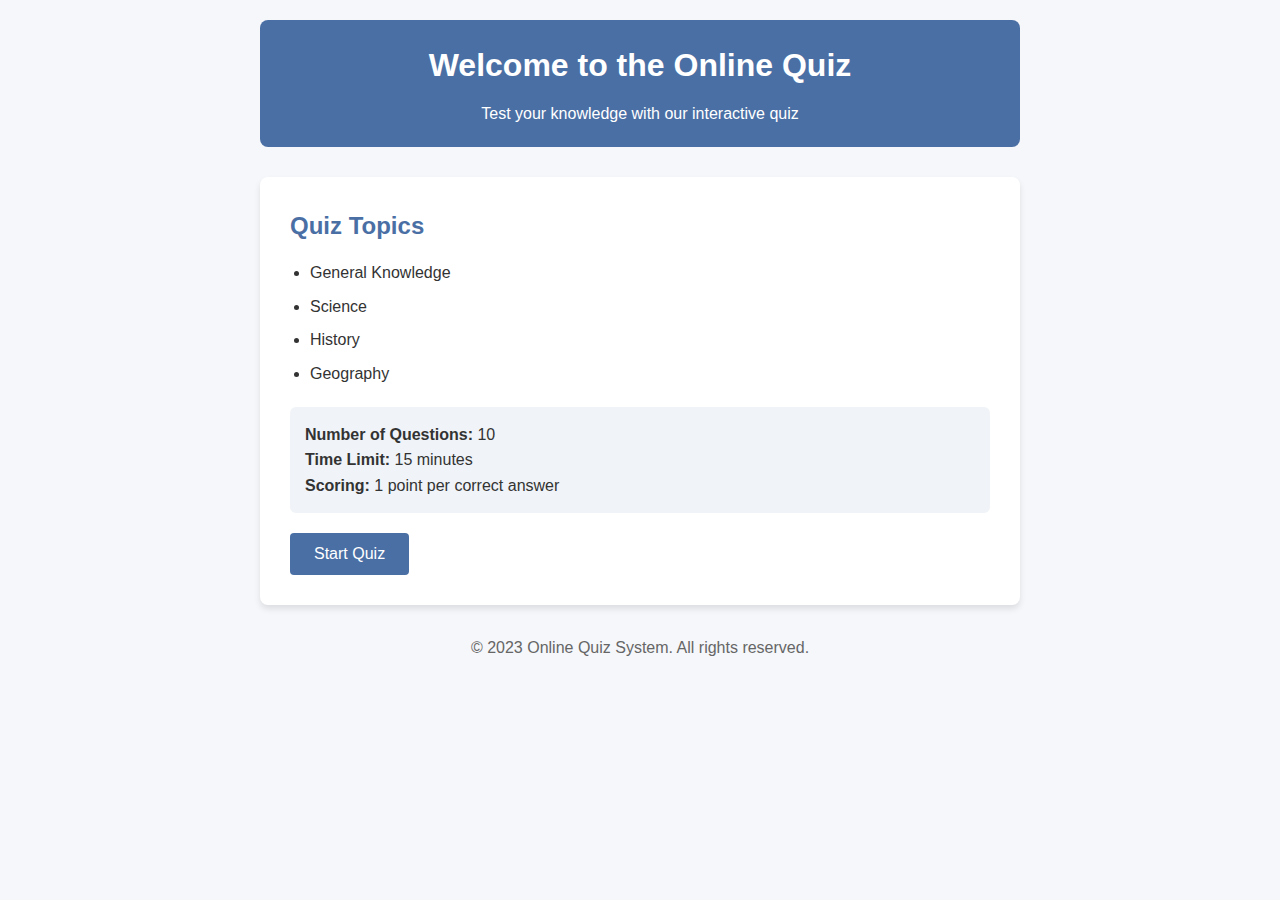
<file: index.html>
<!DOCTYPE html>
<html lang="en">
<head>
    <meta charset="UTF-8">
    <meta name="viewport" content="width=device-width, initial-scale=1.0">
    <title>Online Quiz System</title>
    <link rel="stylesheet" href="styles.css">
</head>
<body>
    <div class="container">
        <header>
            <h1>Welcome to the Online Quiz</h1>
            <p>Test your knowledge with our interactive quiz</p>
        </header>
        
        <main class="main-content">
            <div class="quiz-intro">
                <h2>Quiz Topics</h2>
                <ul>
                    <li>General Knowledge</li>
                    <li>Science</li>
                    <li>History</li>
                    <li>Geography</li>
                </ul>
                
                <div class="quiz-info">
                    <p><strong>Number of Questions:</strong> 10</p>
                    <p><strong>Time Limit:</strong> 15 minutes</p>
                    <p><strong>Scoring:</strong> 1 point per correct answer</p>
                </div>
                
                <button id="start-quiz" onclick="location.href='quiz.html'">Start Quiz</button>
            </div>
        </main>
        
        <footer>
            <p>&copy; 2023 Online Quiz System. All rights reserved.</p>
        </footer>
    </div>
</body>
</html>
</file>
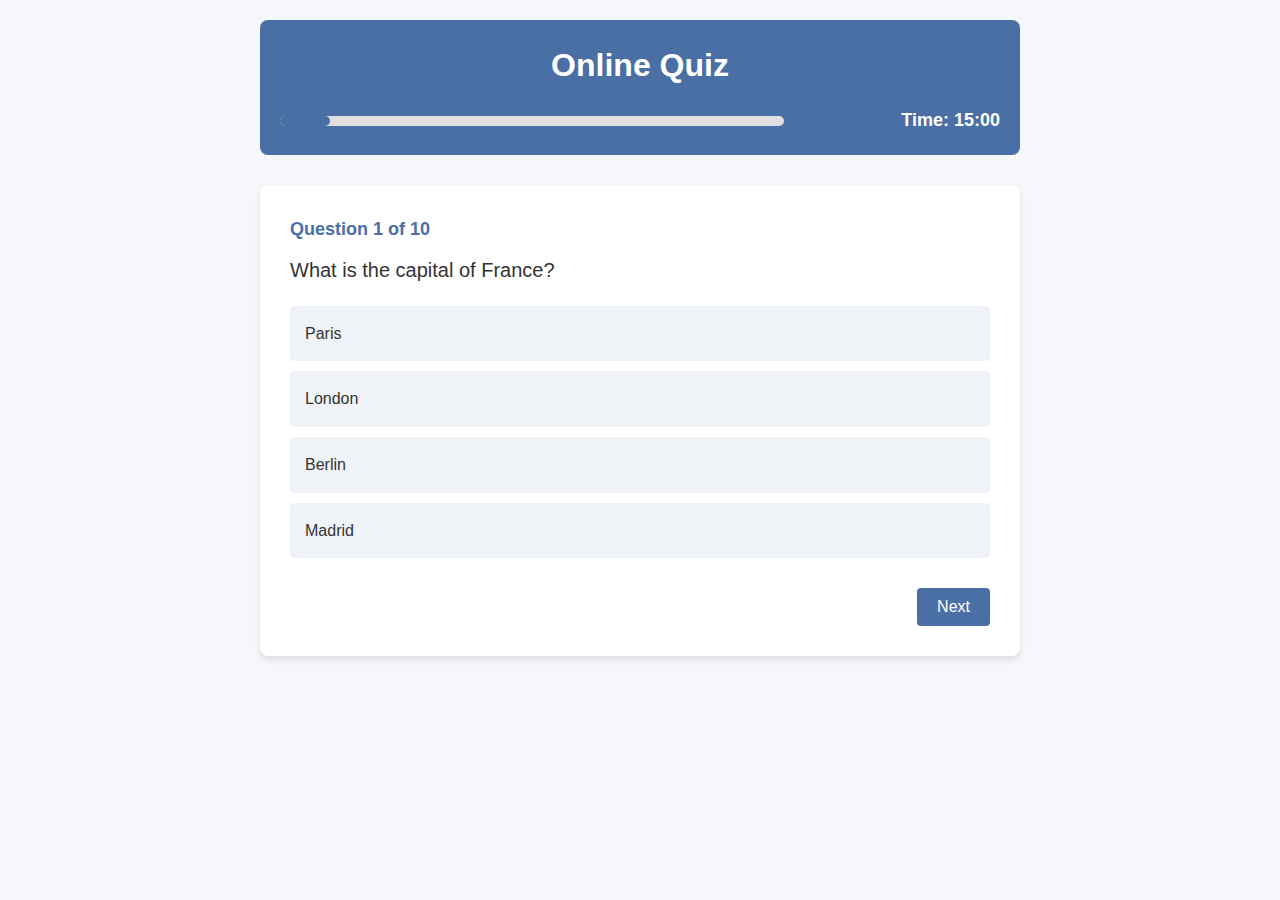
<file: quiz.html>
<!DOCTYPE html>
<html lang="en">
<head>
    <meta charset="UTF-8">
    <meta name="viewport" content="width=device-width, initial-scale=1.0">
    <title>Quiz - Online Quiz System</title>
    <link rel="stylesheet" href="styles.css">
</head>
<body>
    <div class="container">
        <header>
            <h1>Online Quiz</h1>
            <div class="quiz-progress">
                <div class="progress-bar">
                    <div class="progress" id="progress"></div>
                </div>
                <div class="timer" id="timer">Time: 15:00</div>
            </div>
        </header>
        
        <main class="quiz-container">
            <div class="question-number" id="question-number">Question 1 of 10</div>
            <div class="question" id="question"></div>
            
            <div class="options" id="options">
                <!-- Options will be inserted by JavaScript -->
            </div>
            
            <div class="navigation">
                <button id="prev-btn" class="nav-btn">Previous</button>
                <button id="next-btn" class="nav-btn">Next</button>
                <button id="submit-quiz" class="nav-btn">Submit Quiz</button>
            </div>
        </main>
    </div>
    
    <script src="quiz.js"></script>
</body>
</html>
</file>
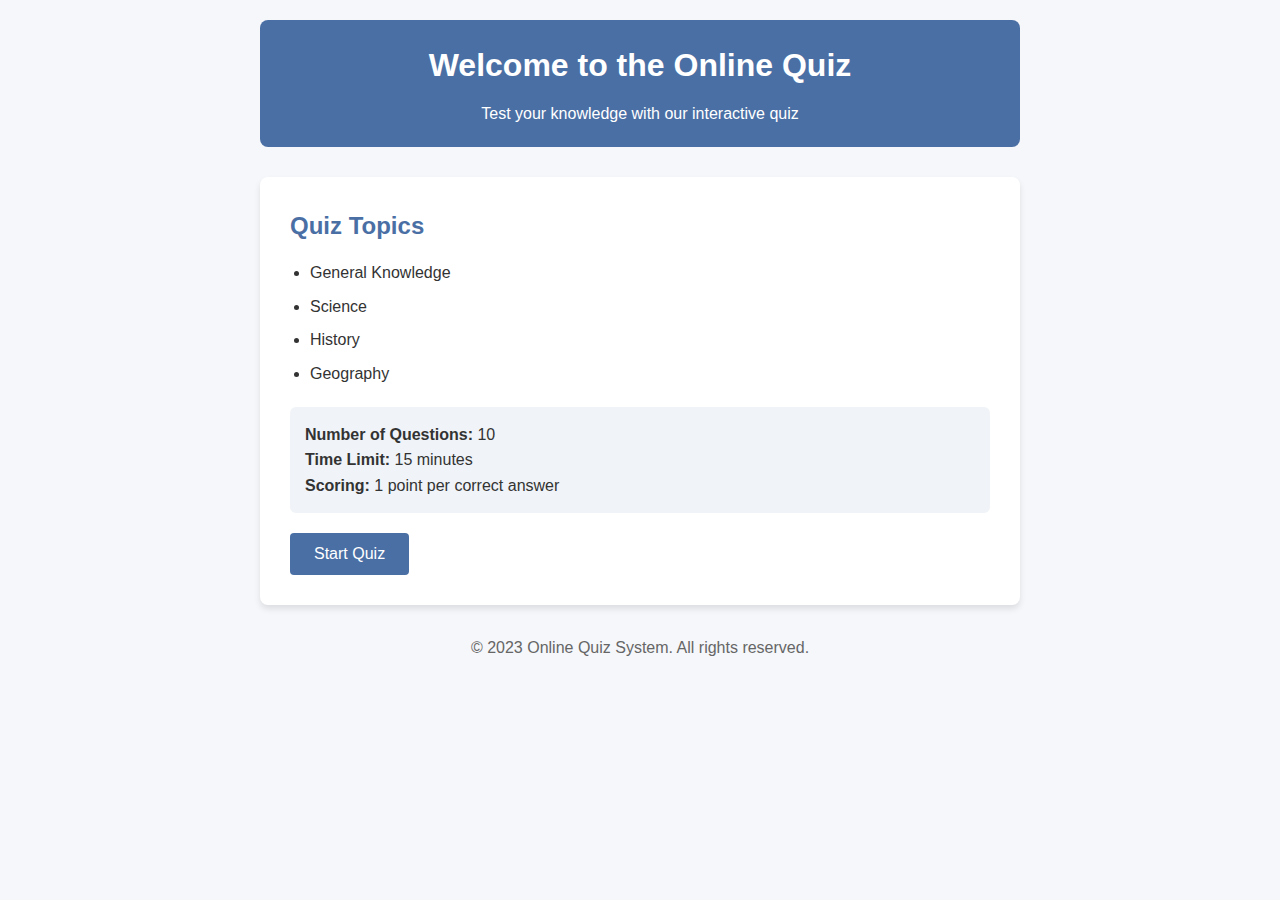
<file: results.html>
<!DOCTYPE html>
<html lang="en">
<head>
    <meta charset="UTF-8">
    <meta name="viewport" content="width=device-width, initial-scale=1.0">
    <title>Results - Online Quiz System</title>
    <link rel="stylesheet" href="styles.css">
</head>
<body>
    <div class="container">
        <header>
            <h1>Quiz Results</h1>
        </header>
        
        <main class="results-container">
            <div class="score-card" id="score-card">
                <h2>Your Score</h2>
                <div class="score" id="score">0/10</div>
                <div class="score-message" id="score-message"></div>
            </div>
            
            <div class="detailed-results" id="detailed-results">
                <!-- Detailed results will be inserted by JavaScript -->
            </div>
            
            <div class="action-buttons">
                <button id="retry-quiz" onclick="location.href='quiz.html'">Try Again</button>
                <button id="back-to-home" onclick="location.href='index.html'">Back to Home</button>
            </div>
        </main>
    </div>
    
    <script src="results.js"></script>
</body>
</html>
</file>
<file: styles.css>
* {
    margin: 0;
    padding: 0;
    box-sizing: border-box;
    font-family: 'Segoe UI', Tahoma, Geneva, Verdana, sans-serif;
}

body {
    background-color: #f5f7fa;
    color: #333;
    line-height: 1.6;
}

.container {
    max-width: 800px;
    margin: 0 auto;
    padding: 20px;
}

header {
    text-align: center;
    margin-bottom: 30px;
    padding: 20px;
    background-color: #4a6fa5;
    color: white;
    border-radius: 8px;
}

header h1 {
    margin-bottom: 10px;
}

.main-content {
    background-color: white;
    padding: 30px;
    border-radius: 8px;
    box-shadow: 0 4px 6px rgba(0, 0, 0, 0.1);
}

.quiz-intro h2 {
    color: #4a6fa5;
    margin-bottom: 15px;
}

.quiz-intro ul {
    margin-left: 20px;
    margin-bottom: 20px;
}

.quiz-intro li {
    margin-bottom: 8px;
}

.quiz-info {
    background-color: #f0f4f8;
    padding: 15px;
    border-radius: 6px;
    margin-bottom: 20px;
}

button {
    background-color: #4a6fa5;
    color: white;
    border: none;
    padding: 12px 24px;
    border-radius: 4px;
    cursor: pointer;
    font-size: 16px;
    transition: background-color 0.3s;
}

button:hover {
    background-color: #385d8a;
}

footer {
    text-align: center;
    margin-top: 30px;
    color: #666;
}

/* Quiz Page Styles */
.quiz-progress {
    display: flex;
    justify-content: space-between;
    align-items: center;
    margin-top: 15px;
}

.progress-bar {
    width: 70%;
    height: 10px;
    background-color: #e0e0e0;
    border-radius: 5px;
}

.progress {
    height: 100%;
    background-color: #4a6fa5;
    border-radius: 5px;
    width: 10%;
}

.timer {
    font-weight: bold;
    font-size: 18px;
}

.quiz-container {
    background-color: white;
    padding: 30px;
    border-radius: 8px;
    box-shadow: 0 4px 6px rgba(0, 0, 0, 0.1);
}

.question-number {
    font-size: 18px;
    font-weight: bold;
    margin-bottom: 10px;
    color: #4a6fa5;
}

.question {
    font-size: 20px;
    margin-bottom: 20px;
}

.options {
    margin-bottom: 30px;
}

.option {
    display: block;
    padding: 15px;
    margin-bottom: 10px;
    background-color: #f0f4f8;
    border-radius: 4px;
    cursor: pointer;
    transition: background-color 0.3s;
}

.option:hover {
    background-color: #e0e7f1;
}

.option.selected {
    background-color: #4a6fa5;
    color: white;
}

.navigation {
    display: flex;
    justify-content: space-between;
}

.nav-btn {
    padding: 10px 20px;
}

#submit-quiz {
    background-color: #28a745;
}

#submit-quiz:hover {
    background-color: #218838;
}

/* Results Page Styles */
.results-container {
    background-color: white;
    padding: 30px;
    border-radius: 8px;
    box-shadow: 0 4px 6px rgba(0, 0, 0, 0.1);
}

.score-card {
    text-align: center;
    margin-bottom: 30px;
}

.score {
    font-size: 48px;
    font-weight: bold;
    color: #4a6fa5;
    margin: 15px 0;
}

.score-message {
    font-size: 18px;
    color: #666;
}

.detailed-results {
    margin-bottom: 30px;
}

.result-item {
    padding: 15px;
    border-bottom: 1px solid #eee;
}

.result-item.correct {
    background-color: #d4edda;
}

.result-item.incorrect {
    background-color: #f8d7da;
}

.action-buttons {
    display: flex;
    justify-content: center;
    gap: 15px;
}

#retry-quiz {
    background-color: #4a6fa5;
}

#back-to-home {
    background-color: #6c757d;
}

/* Responsive Design */
@media (max-width: 600px) {
    .container {
        padding: 10px;
    }
    
    .navigation {
        flex-direction: column;
        gap: 10px;
    }
    
    .nav-btn {
        width: 100%;
    }
    
    .action-buttons {
        flex-direction: column;
    }
}
</file>
